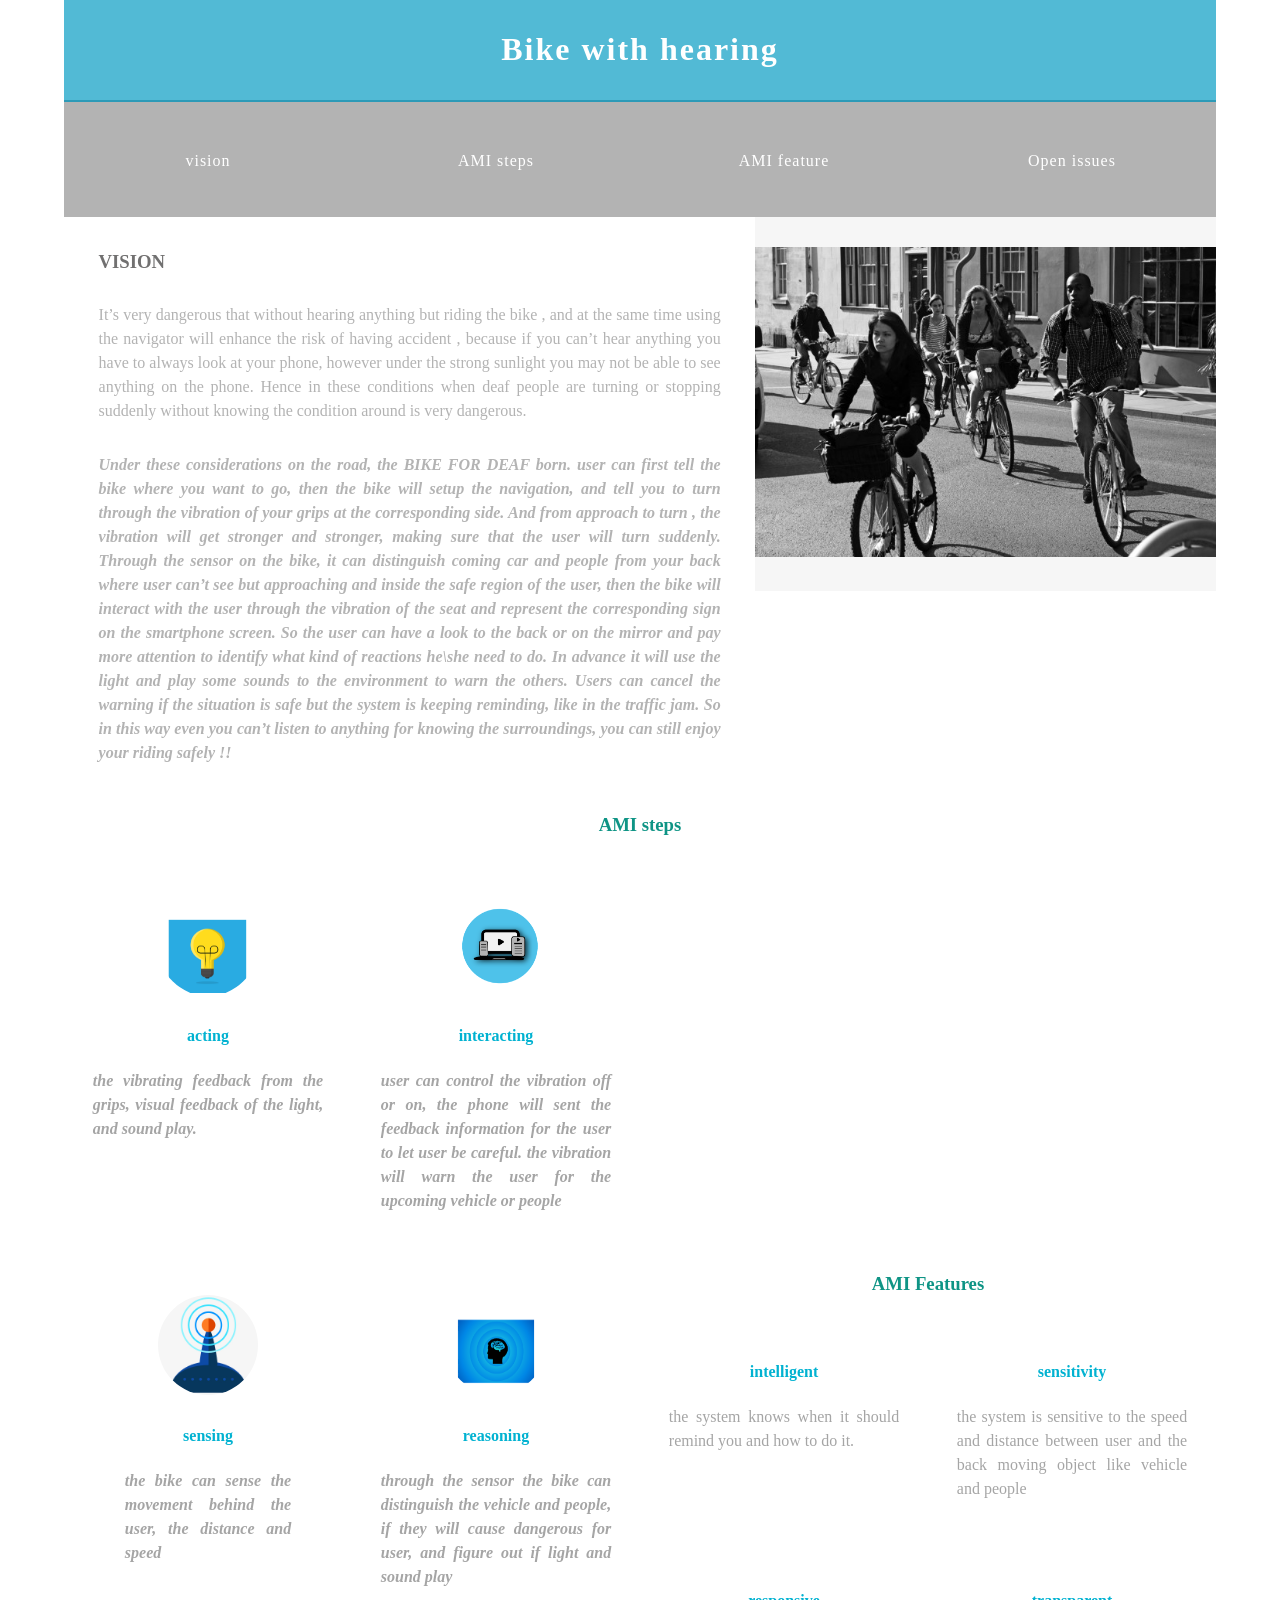
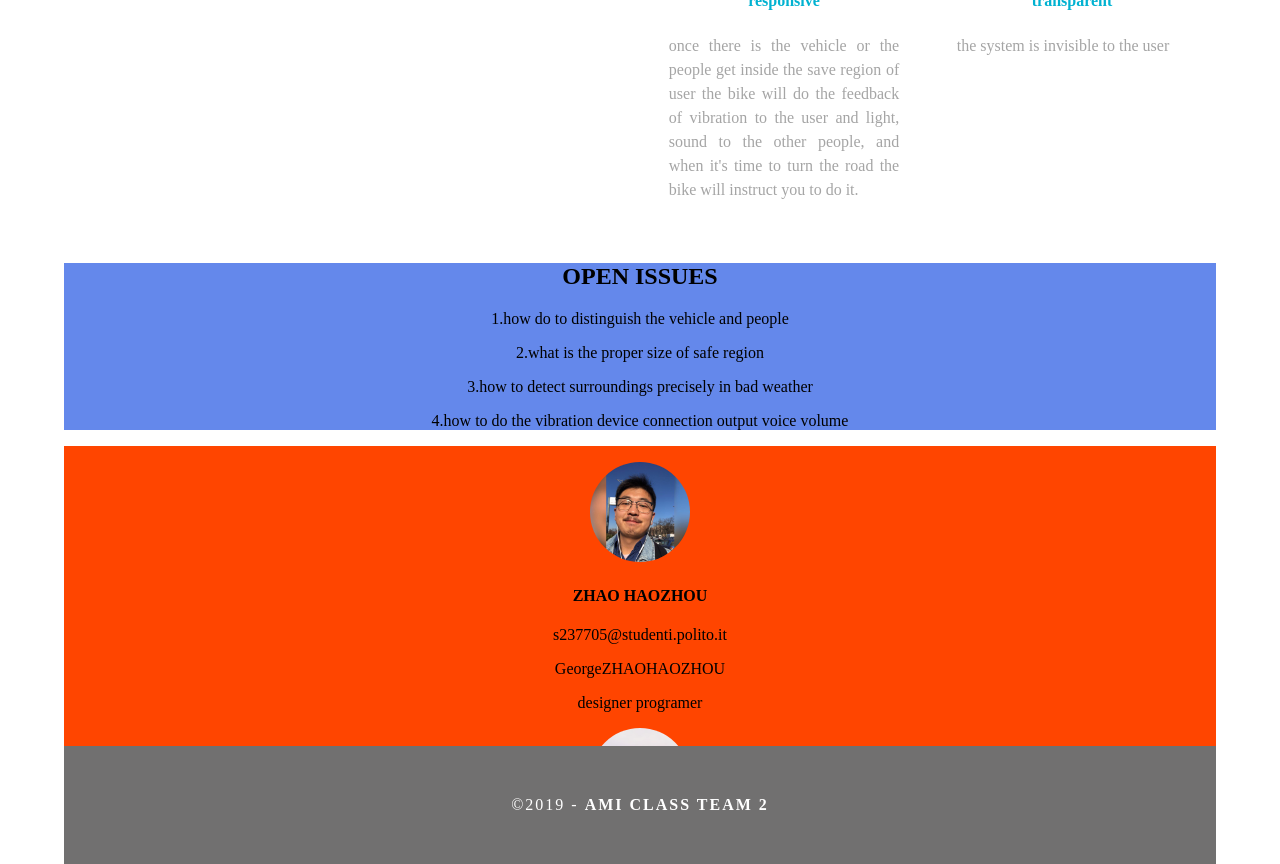
<file: index.html>
<!doctype html>
<html>
<head>
<meta charset="UTF-8">
<meta http-equiv="X-UA-Compatible" content="IE=edge">
<meta name="viewport" content="width=device-width, initial-scale=1">
<title>Simple Theme</title>
<link href="css/bike4deaf.css" rel="stylesheet" type="text/css">
	
</head>
<body>
<div class="container">
  <header>
    <div class="primary_header">
      <h1 class="title">Bike with hearing</h1>
    </div>
    <nav class="secondary_header" id="menu">
      <ul>
        <li>vision</li>
        <li>AMI steps</li>
        <li>AMI feature</li>
        <li>Open issues</li>
      </ul>
    </nav>
  </header>
  <section>
    <h2 class="noDisplay">Main Content</h2>
    <article class="left_article">
      <h3>vision</h3>
      <p>It’s very dangerous that without hearing anything but riding the bike , and at the same time using the navigator will enhance the risk of having accident , because if you can’t hear anything you have to always look at your phone, however under the strong sunlight you may not be able to see anything on the phone. Hence in these conditions when deaf people are turning or stopping suddenly without knowing the condition around is very dangerous. <br>
      </p>
      <p><strong><em>Under these considerations on the road, the BIKE FOR DEAF born. user can first tell the bike where you want to go, then the bike will setup the navigation, and tell you to turn through the vibration of your grips at the corresponding side. And from approach to turn , the vibration will get stronger and stronger, making sure that the user will turn suddenly. Through the sensor on the bike, it can distinguish coming car and people from your back where user can’t see but approaching and inside the safe region of the user, then the bike will interact with the user through the vibration of the seat and represent the corresponding sign on the smartphone screen. So the user can have a look to the back or on the mirror and pay more attention to identify what kind of reactions he\she need to do. In advance it will use the light and play some sounds to the environment to warn the others. Users can cancel the warning if the situation is safe but the system is keeping reminding, like in the traffic jam. So in this way even you can’t listen to anything for knowing the surroundings, you can still enjoy your riding safely !!</em></strong></p>
    </article>
    <aside class="right_article"><img src="images/3062239-inline-3-the-bicycle-is-still-a-scientific-mystery-heres-why.jpg" alt="" width="596" height="298" class="placeholder"/> </aside>
  </section>
  <div class="row">
	  <div class="middle">
		  <h3>AMI steps</h3>
    </div>
	<div class="columns">
      <p class="thumbnail_align"> <img src="images/sOMRx9wK5XNmZjmv9NVpHCQ.png" alt="" class="thumbnail"/> </p>
      <h4>acting</h4>
      <p><em><strong>the vibrating feedback from the grips, visual feedback of the light, and sound play.</strong></em></p>
	</div>
    <div class="columns">
      <p class="thumbnail_align"> <img src="images/sKvwbHE6NNS8xQSA_h7c6WA.png" alt="" class="thumbnail"/> </p>
      <h4>interacting</h4>
      <p><em><strong>user can control the vibration off or on, the phone will sent the feedback information for the user to let user be careful. the vibration will warn the user for the upcoming vehicle or people </strong></em></p>
    </div>
  </div>
	
   	
  <div class="row">
    <div class="columns">
      <p class="thumbnail_align"> <img src="images/1157f71d4b6baa5.jpg" alt="" class="thumbnail"/> </p>
      <h4>sensing</h4>
      <blockquote>
        <p><em><strong>the bike can sense the movement behind the user, the distance and speed</strong></em></p>
      </blockquote>
    </div>
    <div class="columns">
      <p class="thumbnail_align"> <img src="images/s7kAGi7XuA6lQ9Rajmu5APQ-2.png" alt="" class="thumbnail"/> </p>
      <h4>reasoning</h4>
      <p><em><strong>through the sensor the bike can distinguish the vehicle and people, if they will cause dangerous for user, and figure out if light and sound play</strong></em></p>
    </div>
	  <div class="middle">
		  <h3>AMI Features</h3>
	  </div>
    <div class="columns">
      <h4>intelligent</h4>
      <p>the system knows when it should remind you and how to do it. </p>
    </div>

    <div class="columns">
      <h4>sensitivity</h4>
      <p>the system is sensitive to the speed and distance between user and the back moving object like vehicle and people </p>
    </div>
    <div class="columns">
      <h4>responsive </h4>
      <p>once there is the vehicle or the people get inside the save region of user the bike will do the feedback of vibration to the user and light, sound to the other people, and when it's time to turn the road the bike will instruct you to do it. </p>
    </div>
    <div class="columns">
      <h4>transparent</h4>
      <p>the system is invisible to the user</p>
    </div>
  </div>

	
	
  <div class="row blockDisplay">
    <div class="openissues">
		<div class="middleblack">
		  <h2>OPEN ISSUES</h2>
		  <p>1.how do to distinguish the vehicle and people</p>
		  <p>2.what is the proper size of safe region </p>
		  <p>3.how to detect surroundings precisely in bad weather </p>
		  <p>4.how to do the vibration device connection output voice volume</p>
	  </div>
	  </div>
</div>
  <div class="social">
    <div class="teaminfor">
      <p class="thumbnail_align"> <img src="images/UNADJUSTEDNONRAW_thumb_259f.jpg" alt="" class="thumbnail"/> </p>
      <h4>ZHAO HAOZHOU</h4>
      <p>s237705@studenti.polito.it </p>
      <p>GeorgeZHAOHAOZHOU</p>
      <p>designer programer</p>
    </div>
    
	<div class="teaminfor">
      <p class="thumbnail_align"> <img src="images/UNADJUSTEDNONRAW_thumb_25a0.jpg" alt="" class="thumbnail"/> </p>
      <h4>LU ROU</h4>
      <p>s230823@studenti.polito.it </p>
      <p>ROULU </p>
      <p>software hardware developer<br>
      </p>
	</div>
	
	<div class="teaminfor">
      <p class="thumbnail_align"> <img src="images/UNADJUSTEDNONRAW_thumb_25a1.jpg" alt="" class="thumbnail"/> </p>
      <h4>ZHANG MINGYUAN</h4>
      <p>s228334@stdenti.polito.it </p>
      <p> LILJIN </p>
      <p> software hardware developer vision<br>
      </p>
	</div>
  </div>
	
  <footer class="secondary_header footer">
    <div class="copyright">&copy;2019 - <strong>AMI class team 2</strong></div>
  </footer>
</div>
</body>
</html>
</file>
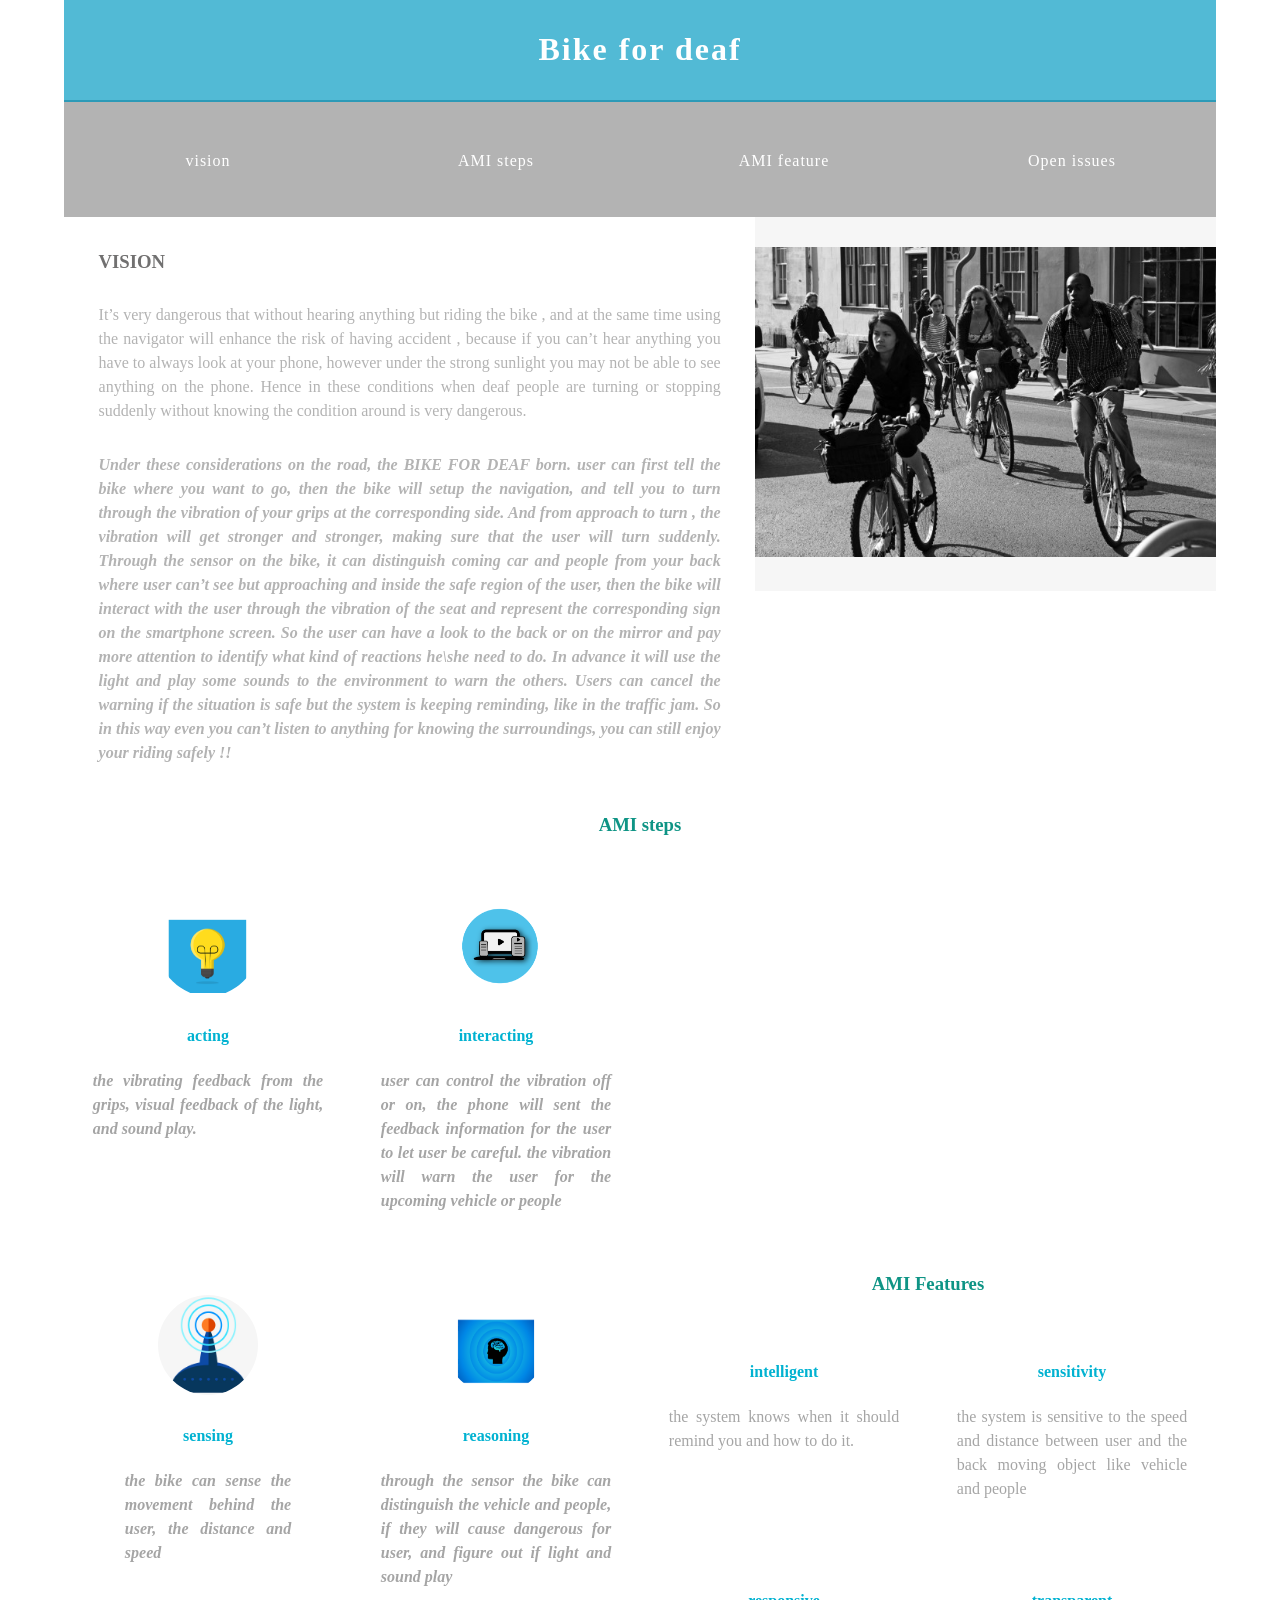
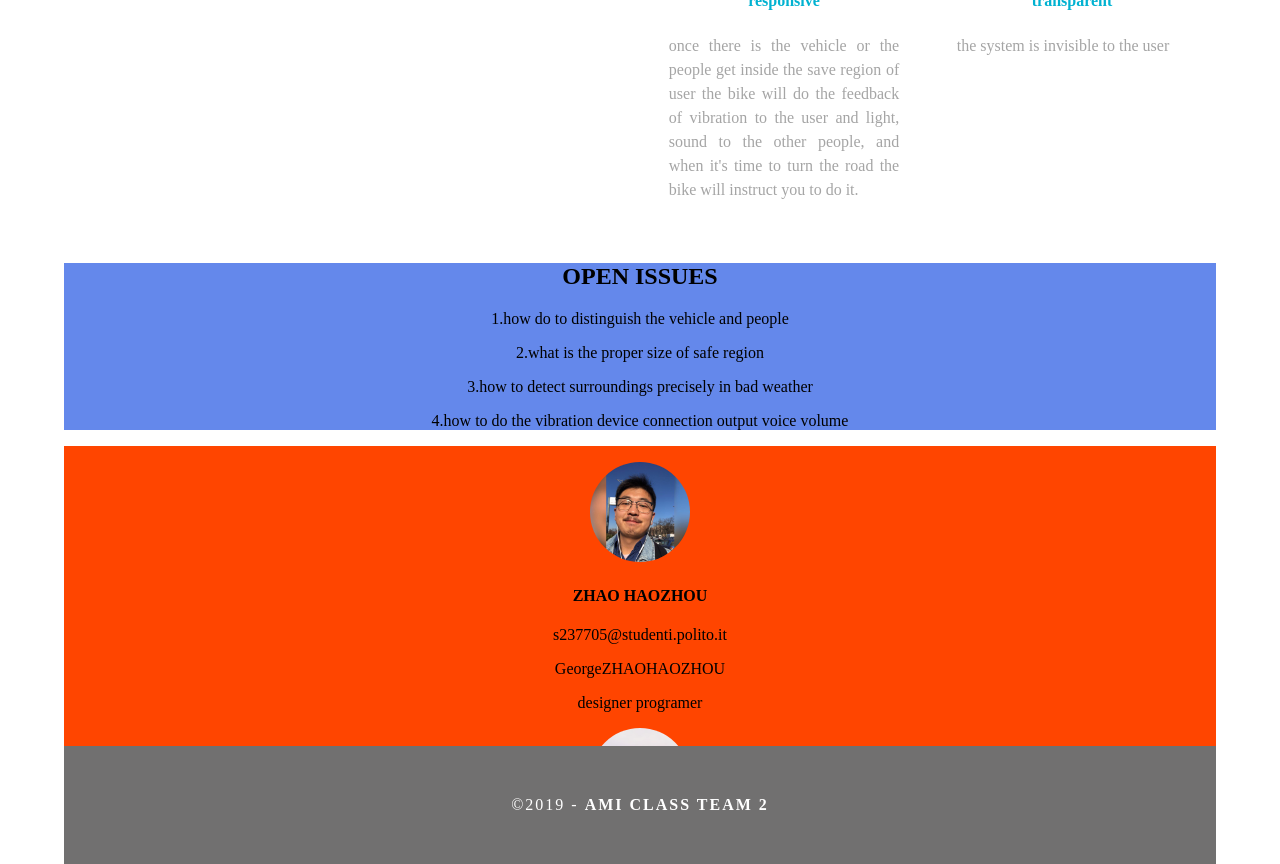
<file: bike4deaf.html>
<!doctype html>
<html>
<head>
<meta charset="UTF-8">
<meta http-equiv="X-UA-Compatible" content="IE=edge">
<meta name="viewport" content="width=device-width, initial-scale=1">
<title>Simple Theme</title>
<link href="css/bike4deaf.css" rel="stylesheet" type="text/css">
	
</head>
<body>
<div class="container">
  <header>
    <div class="primary_header">
      <h1 class="title">Bike for deaf</h1>
    </div>
    <nav class="secondary_header" id="menu">
      <ul>
        <li>vision</li>
        <li>AMI steps</li>
        <li>AMI feature</li>
        <li>Open issues</li>
      </ul>
    </nav>
  </header>
  <section>
    <h2 class="noDisplay">Main Content</h2>
    <article class="left_article">
      <h3>vision</h3>
      <p>It’s very dangerous that without hearing anything but riding the bike , and at the same time using the navigator will enhance the risk of having accident , because if you can’t hear anything you have to always look at your phone, however under the strong sunlight you may not be able to see anything on the phone. Hence in these conditions when deaf people are turning or stopping suddenly without knowing the condition around is very dangerous. <br>
      </p>
      <p><strong><em>Under these considerations on the road, the BIKE FOR DEAF born. user can first tell the bike where you want to go, then the bike will setup the navigation, and tell you to turn through the vibration of your grips at the corresponding side. And from approach to turn , the vibration will get stronger and stronger, making sure that the user will turn suddenly. Through the sensor on the bike, it can distinguish coming car and people from your back where user can’t see but approaching and inside the safe region of the user, then the bike will interact with the user through the vibration of the seat and represent the corresponding sign on the smartphone screen. So the user can have a look to the back or on the mirror and pay more attention to identify what kind of reactions he\she need to do. In advance it will use the light and play some sounds to the environment to warn the others. Users can cancel the warning if the situation is safe but the system is keeping reminding, like in the traffic jam. So in this way even you can’t listen to anything for knowing the surroundings, you can still enjoy your riding safely !!</em></strong></p>
    </article>
    <aside class="right_article"><img src="images/3062239-inline-3-the-bicycle-is-still-a-scientific-mystery-heres-why.jpg" alt="" width="596" height="298" class="placeholder"/> </aside>
  </section>
  <div class="row">
	  <div class="middle">
		  <h3>AMI steps</h3>
    </div>
	<div class="columns">
      <p class="thumbnail_align"> <img src="images/sOMRx9wK5XNmZjmv9NVpHCQ.png" alt="" class="thumbnail"/> </p>
      <h4>acting</h4>
      <p><em><strong>the vibrating feedback from the grips, visual feedback of the light, and sound play.</strong></em></p>
	</div>
    <div class="columns">
      <p class="thumbnail_align"> <img src="images/sKvwbHE6NNS8xQSA_h7c6WA.png" alt="" class="thumbnail"/> </p>
      <h4>interacting</h4>
      <p><em><strong>user can control the vibration off or on, the phone will sent the feedback information for the user to let user be careful. the vibration will warn the user for the upcoming vehicle or people </strong></em></p>
    </div>
  </div>
	
   	
  <div class="row">
    <div class="columns">
      <p class="thumbnail_align"> <img src="images/1157f71d4b6baa5.jpg" alt="" class="thumbnail"/> </p>
      <h4>sensing</h4>
      <blockquote>
        <p><em><strong>the bike can sense the movement behind the user, the distance and speed</strong></em></p>
      </blockquote>
    </div>
    <div class="columns">
      <p class="thumbnail_align"> <img src="images/s7kAGi7XuA6lQ9Rajmu5APQ-2.png" alt="" class="thumbnail"/> </p>
      <h4>reasoning</h4>
      <p><em><strong>through the sensor the bike can distinguish the vehicle and people, if they will cause dangerous for user, and figure out if light and sound play</strong></em></p>
    </div>
	  <div class="middle">
		  <h3>AMI Features</h3>
	  </div>
    <div class="columns">
      <h4>intelligent</h4>
      <p>the system knows when it should remind you and how to do it. </p>
    </div>

    <div class="columns">
      <h4>sensitivity</h4>
      <p>the system is sensitive to the speed and distance between user and the back moving object like vehicle and people </p>
    </div>
    <div class="columns">
      <h4>responsive </h4>
      <p>once there is the vehicle or the people get inside the save region of user the bike will do the feedback of vibration to the user and light, sound to the other people, and when it's time to turn the road the bike will instruct you to do it. </p>
    </div>
    <div class="columns">
      <h4>transparent</h4>
      <p>the system is invisible to the user</p>
    </div>
  </div>

	
	
  <div class="row blockDisplay">
    <div class="openissues">
		<div class="middleblack">
		  <h2>OPEN ISSUES</h2>
		  <p>1.how do to distinguish the vehicle and people</p>
		  <p>2.what is the proper size of safe region </p>
		  <p>3.how to detect surroundings precisely in bad weather </p>
		  <p>4.how to do the vibration device connection output voice volume</p>
	  </div>
	  </div>
</div>
  <div class="social">
    <div class="teaminfor">
      <p class="thumbnail_align"> <img src="images/UNADJUSTEDNONRAW_thumb_259f.jpg" alt="" class="thumbnail"/> </p>
      <h4>ZHAO HAOZHOU</h4>
      <p>s237705@studenti.polito.it </p>
      <p>GeorgeZHAOHAOZHOU</p>
      <p>designer programer</p>
    </div>
    
	<div class="teaminfor">
      <p class="thumbnail_align"> <img src="images/UNADJUSTEDNONRAW_thumb_25a0.jpg" alt="" class="thumbnail"/> </p>
      <h4>LU ROU</h4>
      <p>s230823@studenti.polito.it </p>
      <p>ROULU </p>
      <p>software hardware developer<br>
      </p>
	</div>
	
	<div class="teaminfor">
      <p class="thumbnail_align"> <img src="images/UNADJUSTEDNONRAW_thumb_25a1.jpg" alt="" class="thumbnail"/> </p>
      <h4>ZHANG MINGYUAN</h4>
      <p>s228334@stdenti.polito.it </p>
      <p> LILJIN </p>
      <p> software hardware developer vision<br>
      </p>
	</div>
  </div>
	
  <footer class="secondary_header footer">
    <div class="copyright">&copy;2019 - <strong>AMI class team 2</strong></div>
  </footer>
</div>
</body>
</html>
</file>
<file: css/bike4deaf.css>
@charset "UTF-8";
.container {
	background-color: #FFFFFF;
	width: 90%;
	margin-left: auto;
	margin-right: auto;
	border-bottom-width: 0px;
	padding-left: 0px;
	padding-top: 0px;
	padding-right: 0px;
	padding-bottom: 0px;
}
.row {
	width: 100%;
	margin-top: 0px;
	margin-right: 0px;
	margin-bottom: 0px;
	margin-left: 0px;
	padding-top: 0px;
	padding-right: 0px;
	padding-bottom: 0px;
	padding-left: 0px;
	display: inline-block
}
.row.blockDisplay {
	display: block;
}
.openissues {
	width: 100%;
	margin-top: 0px;
	background: #6488EB;
	text-align: center;
	
}
.columns {
	width: 25%;
	float: left;
	font-family: "Source Sans Pro";
	color: #A5A5A5;
	line-height: 24px;
	padding-top: 10px;
	padding-bottom: 10px;
	text-align: justify;
	margin-top: 15px;
	margin-bottom: 15px;
	padding-left: 0px;
	padding-right: 0px;
	margin-left: 0px;
	margin-right: 0px;
}
.row .columns p {
	padding-left: 10%;
	padding-right: 10%;
}
.container .columns h4 {
	text-align: center;
	color: #01B2D1;
}
.primary_header {
	width: 100%;
	background-color: #52bad5;
	padding-top: 10px;
	padding-bottom: 10px;
	clear: left;
	border-bottom: 2px solid #2C9AB7;
}
.secondary_header {
	width: 100%;
	padding-top: 50px;
	padding-bottom: 50px;
	background-color: #B3B3B3;
	clear: left;
}
.container .secondary_header ul {
	margin-top: 0%;
	margin-right: auto;
	margin-bottom: 0px;
	margin-left: auto;
	padding-top: 0px;
	padding-right: 0px;
	padding-bottom: 15px;
	padding-left: 0px;
	width: 100%;
}
.secondary_header ul li {
	list-style: none;
	float: left;
	margin-right: auto;
	margin-top: 0px;
	font-family: "Source Sans Pro";
	font-weight: normal;
	color: #FFFFFF;
	letter-spacing: 1px;
	margin-left: auto;
	text-align: center;
	width: 25%;
	transition: all 0.3s linear;
}
.secondary_header ul li:hover {
	color: #717070;
	cursor: pointer;
}
.left_article {
	background-color: #FFFFFF;
	width: 60%;
	float: left;
	font-family: "Source Sans Pro";
	color: #343434;
	padding-bottom: 15px;
}
.noDisplay {
	display: none;
}
.container .left_article h3 {
	padding-left: 5%;
	padding-right: 5%;
	margin-top: 5%;
	color: #717070;
	font-weight: bold;
	text-transform: uppercase;
}
.container .left_article p {
	padding-left: 5%;
	padding-right: 5%;
	text-align: justify;
	line-height: 24px;
	margin-top: 30px;
	margin-bottom: 15px;
	color: #B3B3B3;
}
.right_article {
	width: 40%;
	float: left;
	background-color: #F6F6F6;
}
.container .right_article ul {
	margin-top: 0px;
	margin-right: 0px;
	margin-bottom: 0px;
	margin-left: 0px;
	padding-top: 0px;
	padding-right: 0px;
	padding-bottom: 0px;
	padding-left: 0px;
}
.right_article ul li {
	font-family: "Source Sans Pro";
	list-style: none;
	text-align: center;
	background-color: #B3B3B3;
	width: 90%;
	margin-left: auto;
	margin-right: auto;
	margin-top: 10px;
	margin-bottom: 10px;
	padding-top: 15px;
	padding-bottom: 15px;
	color: #FFFFFF;
	font-weight: bold;
	border-radius: 0px;
	transition: all 0.3s linear;
	border-left: 5px solid #717070;
}
.right_article ul li:hover {
	background-color: #717070;
	cursor: pointer;
}
.footer {
	background-color: #717070;
}
.title {
	font-weight: bold;
	font-style: normal;
	font-family: "Source Sans Pro";
	text-align: center;
	color: #FFFFFF;
	letter-spacing: 2px;
}
.middle{
	text-align: center;
	color:#0E9485;
}
.middleblack{
	text-align: center;
	color:black;
}
.placeholder {
	/* [disabled]max-width: 400px;
*/
	/* [disabled]max-height: 200px;
*/
	width: 100%;
	padding-top: 30px;
	/* [disabled]padding-left: 19px;
*/
	padding-bottom: 30px;
	height: 100%;
}
.left_half {
	background-color: #52BAD5;
}
.container .column_half.left_half h2 {
	color: #FFFFFF;
	font-family: "Source Sans Pro";
	text-align: center;
}
.right_half {
	background-color: #01B2D1;
	color: #FFFFFF;
	font-family: "Source Sans Pro";
	text-align: center;
	font-weight: bold;
}
.column_title {
	padding-top: 25px;
	padding-bottom: 25px;
}
.copyright {
	text-align: center;
	background-color: #717070;
	color: #FFFFFF;
	text-transform: uppercase;
	font-weight: lighter;
	letter-spacing: 2px;
	border-top-width: 2px;
	font-family: "Source Sans Pro";
}
body {
	margin-top: 0px;
	margin-right: 0px;
	margin-bottom: 0px;
	margin-left: 0px;
}

@media (max-width: 320px) {
.secondary_header ul li {
	float: none;
	margin-top: 28px;
	margin-left: 0px;
	width: 100%;
}
.container .secondary_header ul {
	margin-top: 0px;
	margin-right: 0px;
	margin-bottom: 0px;
	margin-left: 0px;
	padding-top: 0px;
	padding-right: 0px;
	padding-bottom: 0px;
	padding-left: 0px;
	height: auto;
	width: 100%;
	text-align: center;
}
.secondary_header {
	margin-top: 0px;
	margin-right: 0px;
	margin-bottom: 0px;
	margin-left: 0px;
	padding-top: 1px;
	padding-bottom: 40px;
}
.left_article {
	width: 100%;
	height: auto;
}
.right_article {
	width: 100%;
	height: auto;
}
.placeholder {
	width: 100%;
	margin-top: 22PX;
	margin-right: 0px;
	margin-bottom: 22PX;
	margin-left: 0px;
	padding-top: 0px;
	padding-right: 0px;
	padding-bottom: 0px;
	padding-left: 0px;
	max-width: 400px;
	max-height: 200px;
	height: auto;
}
.columns {
	width: 100%;
	margin-top: 0px;
	margin-right: 0px;
	margin-bottom: 0px;
	margin-left: 0px;
	padding-top: 0PX;
	padding-right: 0PX;
	padding-bottom: 0PX;
	padding-left: 0PX;
}
.columns p {
	padding-left: 10px;
	padding-right: 10px;
}
.column_half.left_half {
	width: 100%;
}
.column_half.right_half {
	width: 100%;
}
.copyright {
	padding-top: 25px;
	padding-bottom: 0px;
	margin-bottom: 0px;
}
.container .left_article h3 {
	margin-top: 30px;
}
.social .social_icon img {
	width: 80%;
}
.container .secondary_header {
}
}

@media (min-width: 321px) and (max-width: 768px) {
.secondary_header ul li {
	float: none;
	margin-top: 28px;
	margin-left: 0px;
	width: 100%;
}
.container .secondary_header ul {
	margin-top: 0px;
	margin-right: 0px;
	margin-bottom: 0px;
	margin-left: 0px;
	padding-top: 0px;
	padding-right: 0px;
	padding-bottom: 0px;
	padding-left: 0px;
	height: auto;
	width: 100%;
	text-align: center;
}
.secondary_header {
	margin-top: 0px;
	margin-right: 0px;
	margin-bottom: 0px;
	margin-left: 0px;
	padding-top: 1px;
	padding-bottom: 40px;
}
.left_article {
	width: 100%;
	height: auto;
}
.right_article {
	width: 100%;
	height: auto;
	padding-bottom: 25px;
}
.placeholder {
	margin-top: 0px;
	margin-right: 0px;
	margin-bottom: 0px;
	margin-left: 0px;
	padding-top: 0px;
	padding-right: 0px;
	padding-bottom: 0px;
	padding-left: 0px;
	width: 100%;
	max-width: 100%;
	height: auto;
	max-height: 100%;
}
.columns {
	width: 100%;
	margin-top: 6px;
	margin-right: 0px;
	margin-bottom: 6px;
	margin-left: 0px;
	padding-top: 0px;
	padding-right: 0px;
	padding-bottom: 0px;
	padding-left: 0px;
}
.columns p {
	padding-left: 14px;
	padding-right: 14px;
}
.column_half.left_half {
	width: 100%;
}
.column_half.right_half {
	width: 100%;
}
}

@media (min-width: 769px) and (max-width: 1000px) {
.secondary_header {
	overflow: auto;
	padding-top: 30px;
	padding-bottom: 30px;
}
.secondary_header ul li {
	margin-top: 10px;
	margin-right: 7%;
	margin-bottom: 10px;
	margin-left: 7%;
}
.left_article {
	height: auto;
}
.right_article {
	height: auto;
	padding-bottom: 27px;
}
.placeholder {
	width: 100%;
	margin-left: 0px;
	margin-right: 0px;
	padding-left: 0px;
	padding-right: 0px;
}
.columns {
	width: 50%;
	float: left;
	padding-left: 0px;
	padding-top: 0px;
	padding-right: 0px;
	padding-bottom: 0px;
}

.teaminfor {
	width: 33%;
	float: left;
	padding-left: 0px;
	padding-top: 0px;
	padding-right: 0px;
	padding-bottom: 0px;
}
.container .columns p {
	padding-left: 25px;
	padding-right: 25px;
}
}

@media (min-width: 1001px) {
}
.thumbnail {
	width: 100px;
	border-radius: 200px;
	height: 100px;
	margin-left: auto;
}
.thumbnail_align {
	text-align: center;
}
.social {
	text-align: center;
	margin-right: 0px;
	margin-bottom: 0px;
	margin-left: 0px;
	width: 100%;
	height: 300px;
	background-color: orangered;
	clear: both;
	overflow: auto;
}
.social_icon {
	width: 25%;
	text-align: center;
	float: left;
	transition: all 0.3s linear;
	line-height: 0px;
	padding-top: 7px;
}
.container .social .social_icon:hover {
	cursor: pointer;
	opacity: 0.5;
}
#menu {
}
</file>
